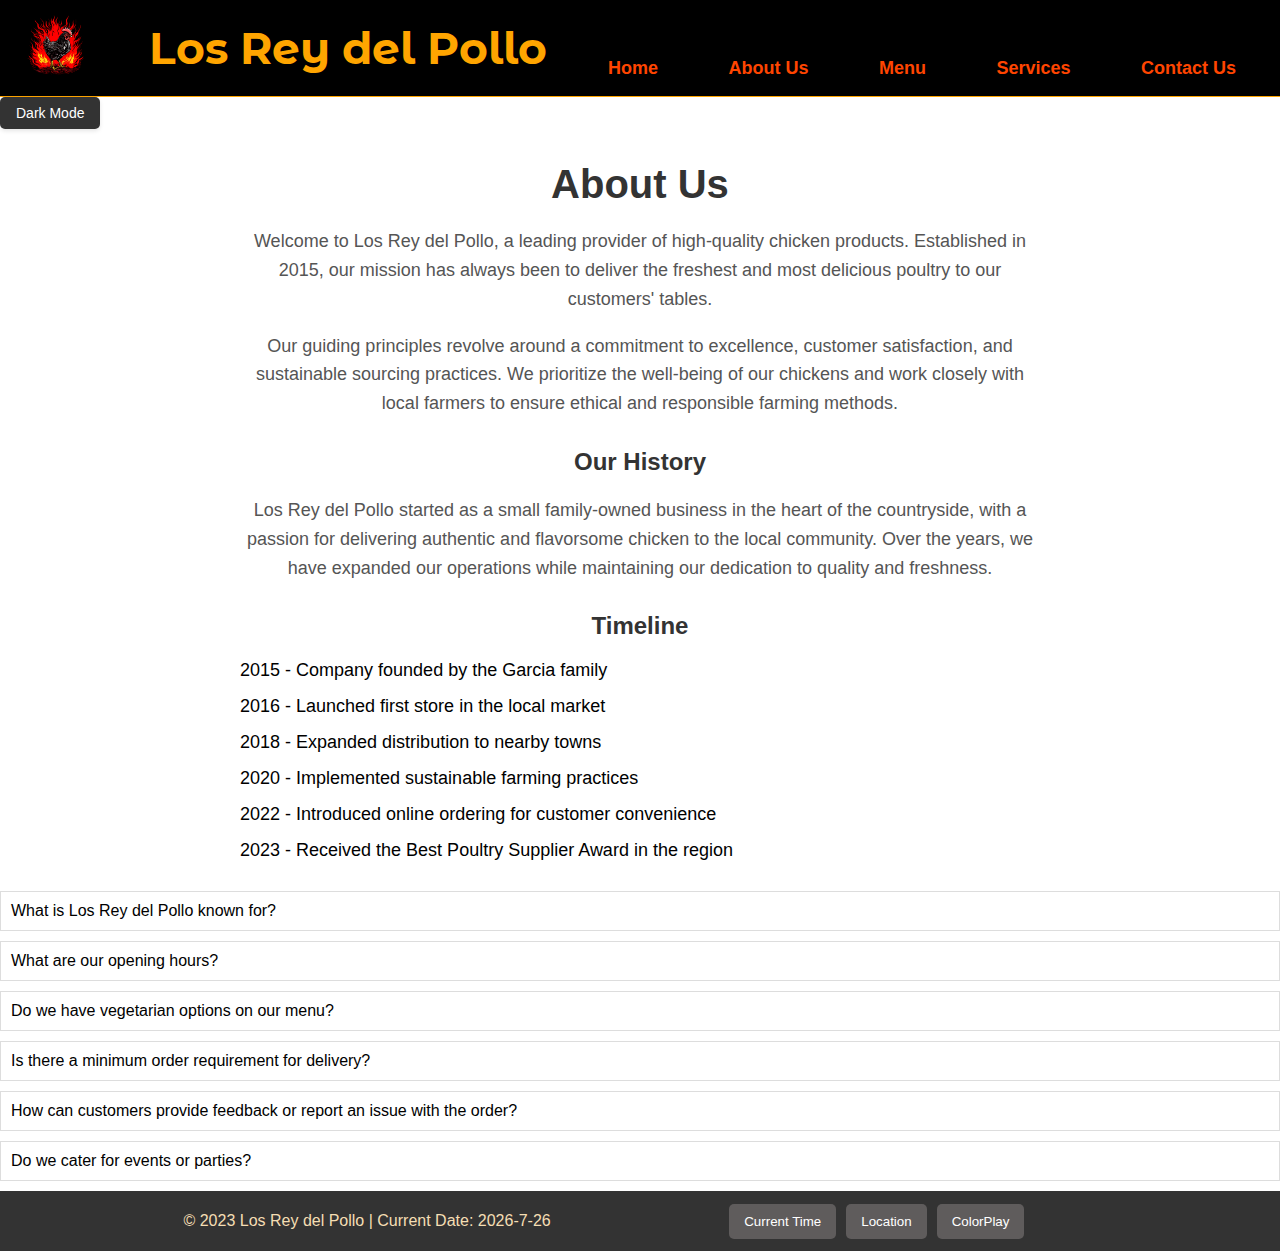
<file: about-us.html>
<!DOCTYPE html>
<html lang="en">
<head>
    <meta charset="UTF-8">
    <meta name="viewport" content="width=device-width, initial-scale=1.0">
    <title>About Us</title>
    <link rel="html" href="menu.html">
    <link rel="icon" type="image/x-icon" href="images/logo.jpg">
    <link rel="stylesheet" href="styles.css">
    <link rel="preconnect" href="https://fonts.googleapis.com">
    <link rel="preconnect" href="https://fonts.gstatic.com" crossorigin>
    <link href="https://fonts.googleapis.com/css2?family=Montserrat+Alternates&display=swap" rel="stylesheet">
    <script src="script.js"></script>
</head>
<body>
    <header>
        <div class="logo">
            <img src="images/logo.jpg" alt="Los Rey del Pollo Logo">
        </div>
        <h1>Los Rey del Pollo</h1>
        <nav>
            <ul>
                <li><a href="index.html" class="linksand">Home</a></li>
                <li><a href="about-us.html" class="linksand">About Us</a></li>
                <li><a href="menu.html" class="linksand">Menu</a></li>
                <li><a href="clients.html" class="linksand">Services</a></li>
                <li><a href="contact.html" class="linksand">Contact Us</a></li>
            </ul>
        </nav>
    </header>
    <div id="darkModeContainer">
        <button id="darkModeButton">Dark Mode</button>
    </div>
    <section id="about-us">
        <div id="abts">
            <h2>About Us</h2>
            <p>Welcome to Los Rey del Pollo, a leading provider of high-quality chicken products. Established in 2015, our mission has always been to deliver the freshest and most delicious poultry to our customers' tables.</p>
            <p>Our guiding principles revolve around a commitment to excellence, customer satisfaction, and sustainable sourcing practices. We prioritize the well-being of our chickens and work closely with local farmers to ensure ethical and responsible farming methods.</p>
            <h3>Our History</h3>
            <p>Los Rey del Pollo started as a small family-owned business in the heart of the countryside, with a passion for delivering authentic and flavorsome chicken to the local community. Over the years, we have expanded our operations while maintaining our dedication to quality and freshness.</p>

            <h3>Timeline</h3>
            <ul>
                <li>2015 - Company founded by the Garcia family</li>
                <li>2016 - Launched first store in the local market</li>
                <li>2018 - Expanded distribution to nearby towns</li>
                <li>2020 - Implemented sustainable farming practices</li>
                <li>2022 - Introduced online ordering for customer convenience</li>
                <li>2023 - Received the Best Poultry Supplier Award in the region</li>
            </ul>
        </div>
        
    </section>
    <section id="faqs">
        <div class="faq-item">
            <div class="question">What is Los Rey del Pollo known for?</div>
            <div class="answer">Los Rey del Pollo is known for delivering high-quality and delicious chicken products to our customers.</div>
        </div>
        <div class="faq-item">
            <div class="question">What are our opening hours?</div>
            <div class="answer">We are open from Monday to Sunday, 11:00 AM to 10:00 PM.</div>
        </div>
        <div class="faq-item">
            <div class="question">Do we have vegetarian options on our menu?</div>
            <div class="answer">While our specialty is chicken, we do offer a selection of vegetarian options. Check our menu for details.</div>
        </div>
        <div class="faq-item">
            <div class="question">Is there a minimum order requirement for delivery?</div>
            <div class="answer">We do not have a minimum order requirement for delivery, but delivery fees may apply based on your location.</div>
        </div>
        <div class="faq-item">
            <div class="question">How can customers provide feedback or report an issue with the order?</div>
            <div class="answer">You can provide feedback through our website or contact our customer support. We appreciate your feedback to enhance our services.</div>
        </div>
        <div class="faq-item">
            <div class="question">Do we cater for events or parties?</div>
            <div class="answer">Yes, we offer catering services for events and parties. Contact us in advance to discuss your specific requirements.</div>
        </div>
        
    </section>
    
    <footer>
        <div class="footer-content">
            <p>&copy; 2023 Los Rey del Pollo | Current Date: <span id="currentDate"></span></p>
        </div>
        <div class="footer-buttons">
            <button onclick="displayCurrentTime()">Current Time</button>
            <button onclick="displayCurrentLocation()">Location</button>
            <button id="colorButton">ColorPlay</button>
        </div>
    
        <script>
            document.getElementById("currentDate").innerText = getCurrentDate();
        </script>
    </footer>
</body>
</html>
</file>
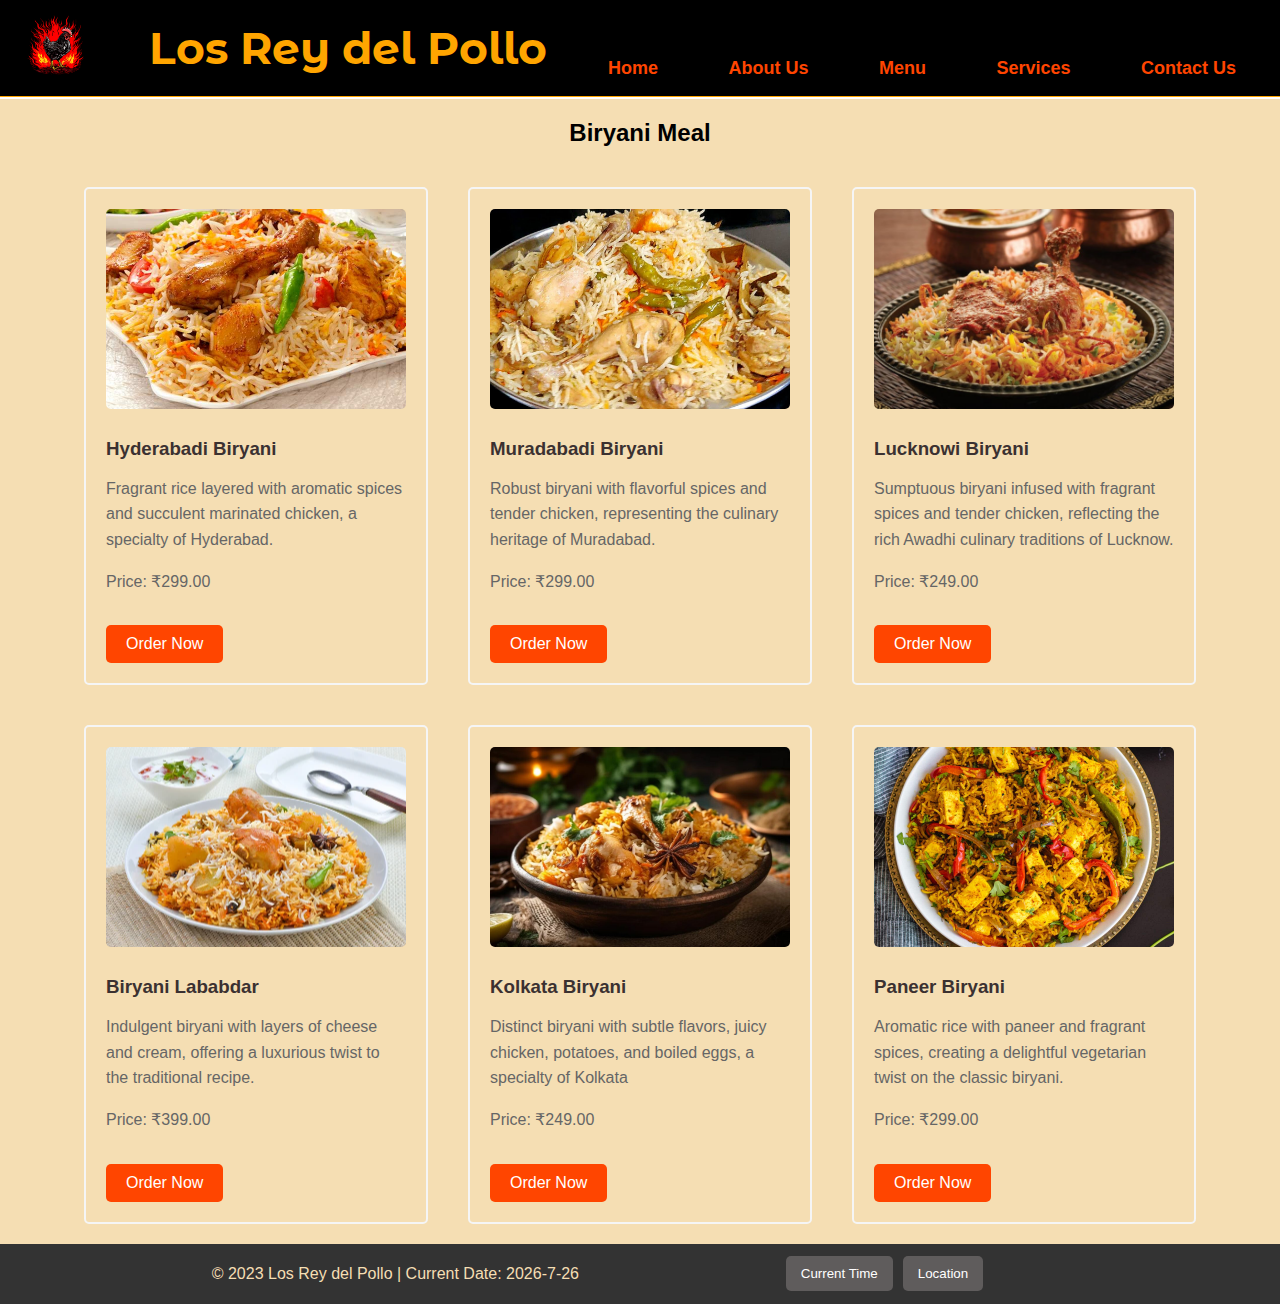
<file: biryani-meal.html>
<!DOCTYPE html>
<html lang="en">
<head>
    <meta charset="UTF-8">
    <meta name="viewport" content="width=device-width, initial-scale=1.0">
    <title>Biryani Meal</title>
    <link rel="html" href="menu.html">
    <link rel="icon" type="image/x-icon" href="images/logo.jpg">
    <link rel="stylesheet" href="styles.css">
    <link rel="preconnect" href="https://fonts.googleapis.com">
    <link rel="preconnect" href="https://fonts.gstatic.com" crossorigin>
    <link href="https://fonts.googleapis.com/css2?family=Montserrat+Alternates&display=swap" rel="stylesheet">
    <script src="script.js"></script>
</head>
<body>
    <header>
        <div class="logo">
            <img src="images/logo.jpg" alt="Los Rey del Pollo Logo">
        </div>
        <h1>Los Rey del Pollo</h1>
        <nav>
            <ul>
                <li><a href="index.html" class="linksand">Home</a></li>
                <li><a href="about-us.html" class="linksand">About Us</a></li>
                <li><a href="menu.html" class="linksand">Menu</a></li>
                <li><a href="clients.html" class="linksand">Services</a></li>
                <li><a href="contact.html" class="linksand">Contact Us</a></li>
            </ul>
        </nav>
    </header>

    <section id="chicken-kabab">
        <div class="top2-options">
        <h2>Biryani Meal</h2>
        </div>

        <div class="middle2-options">
            <div class="food-item2">
                <img src="images/bir1.jpg" alt="Hyderabadi Biryani">
                <h3>Hyderabadi Biryani</h3>
                <p>Fragrant rice layered with aromatic spices and succulent marinated chicken, a specialty of Hyderabad.</p>
                <p>Price: ₹299.00</p>
                <button onclick="window.location.href='order.html'">Order Now</button>
            </div>
    
            <div class="food-item2">
                <img src="images/bir2.jpg" alt="Muradabadi Biryani">
                <h3>Muradabadi Biryani</h3>
                <p>Robust biryani with flavorful spices and tender chicken, representing the culinary heritage of Muradabad.</p>
                <p>Price: ₹299.00</p>
                <button onclick="window.location.href='order.html'">Order Now</button>
            </div>
            <div class="food-item2">
                <img src="images/bir3.jpg" alt="Lucknowi Biryani">
                <h3>Lucknowi Biryani</h3>
                <p>Sumptuous biryani infused with fragrant spices and tender chicken, reflecting the rich Awadhi culinary traditions of Lucknow.</p>
                <p>Price: ₹249.00</p>
                <button onclick="window.location.href='order.html'">Order Now</button>
            </div>
        </div>
        
        <div class="bottom2-options">
            <div class="food-item2">
                <img src="images/bir4.jpg" alt="Biryani Lababdar">
                <h3>Biryani Lababdar</h3>
                <p>Indulgent biryani with layers of cheese and cream, offering a luxurious twist to the traditional recipe.</p>
                <p>Price: ₹399.00</p>
                <button onclick="window.location.href='order.html'">Order Now</button>
            </div>
            <div class="food-item2">
                <img src="images/bir5.jpg" alt="Kolkata Biryani">
                <h3>Kolkata Biryani</h3>
                <p>Distinct biryani with subtle flavors, juicy chicken, potatoes, and boiled eggs, a specialty of Kolkata</p>
                <p>Price: ₹249.00</p>
                <button onclick="window.location.href='order.html'">Order Now</button>
            </div>
            <div class="food-item2">
                <img src="images/bir6.jpg" alt="Paneer Biryani">
                <h3>Paneer Biryani</h3>
                <p>Aromatic rice with paneer and fragrant spices, creating a delightful vegetarian twist on the classic biryani.</p>
                <p>Price: ₹299.00</p>
                <button onclick="window.location.href='order.html'">Order Now</button>
            </div>
        </div>
        


    </section>

    <footer>
        <div class="footer-content">
          <p>&copy; 2023 Los Rey del Pollo | Current Date: <span id="currentDate"></span></p>
        </div>
        <div class="footer-buttons">
          <button onclick="displayCurrentTime()">Current Time</button>
          <button onclick="displayCurrentLocation()">Location</button>
        </div>
      
        <script>
          document.getElementById("currentDate").innerText = getCurrentDate();
        </script>
    </footer>
</body>
</html>
</file>
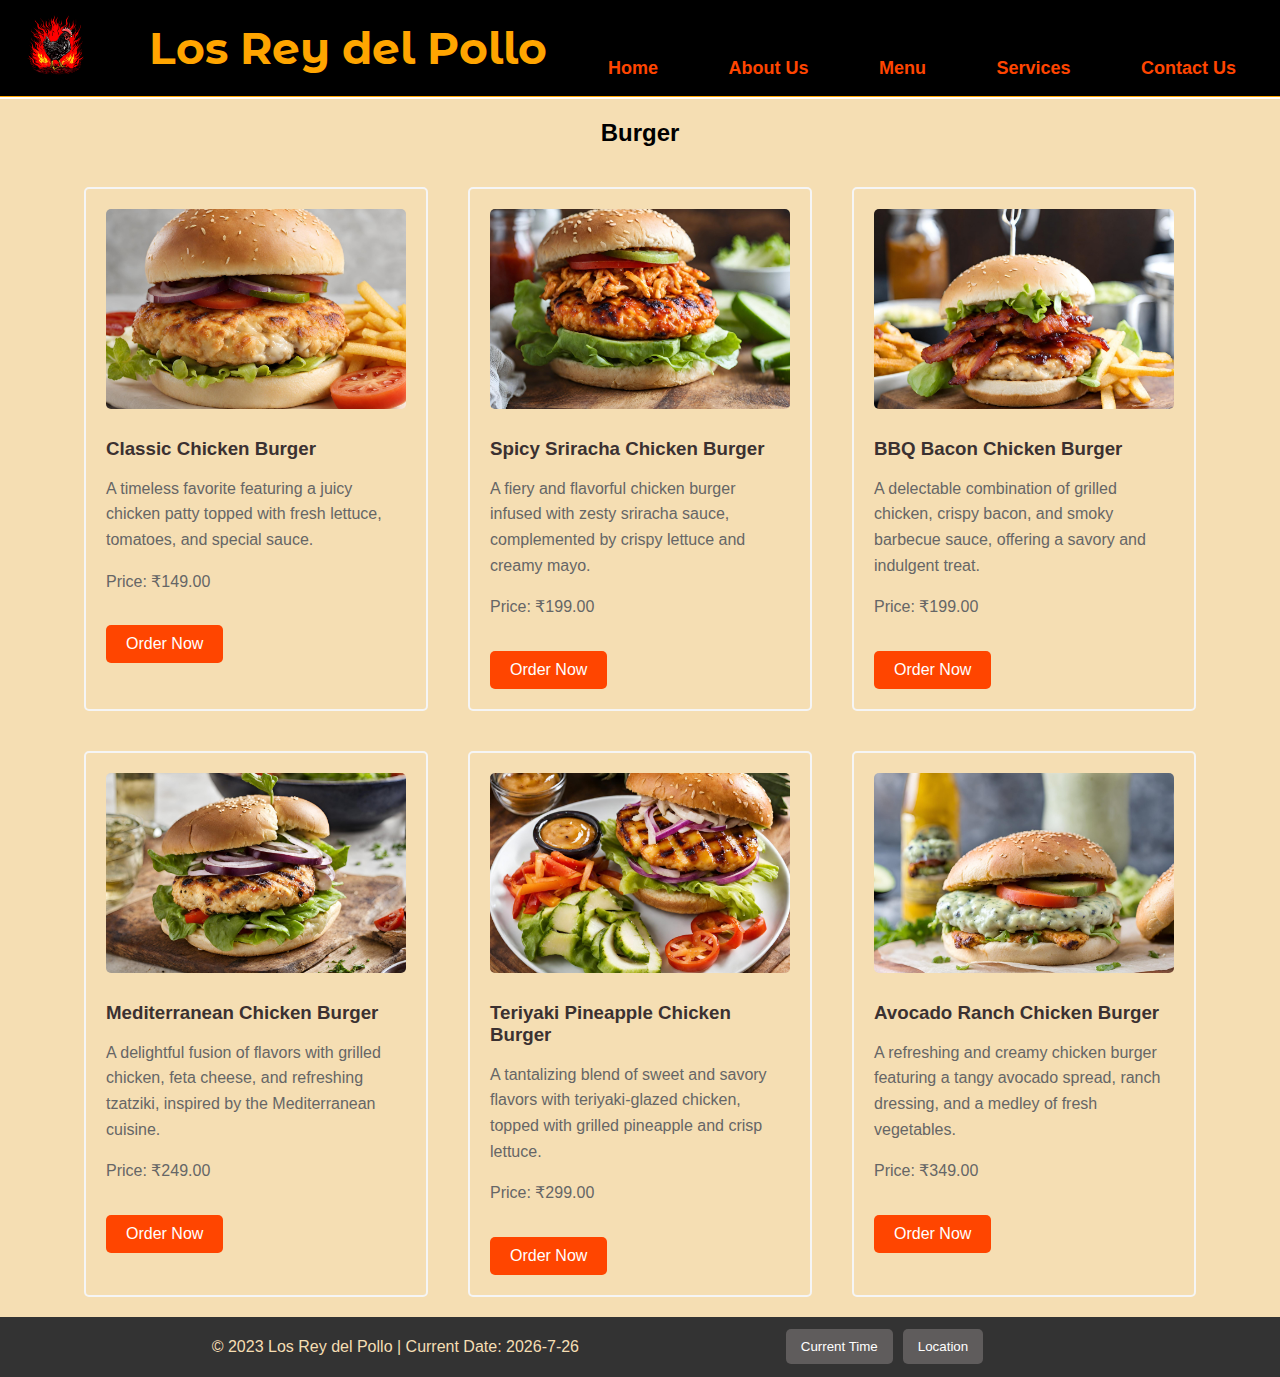
<file: burgers.html>
<!DOCTYPE html>
<html lang="en">
<head>
    <meta charset="UTF-8">
    <meta name="viewport" content="width=device-width, initial-scale=1.0">
    <title>Burgers</title>
    <link rel="html" href="menu.html">
    <link rel="icon" type="image/x-icon" href="images/logo.jpg">
    <link rel="stylesheet" href="styles.css">
    <link rel="preconnect" href="https://fonts.googleapis.com">
    <link rel="preconnect" href="https://fonts.gstatic.com" crossorigin>
    <link href="https://fonts.googleapis.com/css2?family=Montserrat+Alternates&display=swap" rel="stylesheet">
    <script src="script.js"></script>
</head>
<body>
    <header>
        <div class="logo">
            <img src="images/logo.jpg" alt="Los Rey del Pollo Logo">
        </div>
        <h1>Los Rey del Pollo</h1>
        <nav>
            <ul>
                <li><a href="index.html" class="linksand">Home</a></li>
                <li><a href="about-us.html" class="linksand">About Us</a></li>
                <li><a href="menu.html" class="linksand">Menu</a></li>
                <li><a href="clients.html" class="linksand">Services</a></li>
                <li><a href="contact.html" class="linksand">Contact Us</a></li>
            </ul>
        </nav>
    </header>

    <section id="chicken-kabab">
        <div class="top2-options">
        <h2>Burger</h2>
        </div>

        <div class="middle2-options">
            <div class="food-item2">
                <img src="images/ger1.png" alt="Classic Chicken Burger">
                <h3>Classic Chicken Burger</h3>
                <p> A timeless favorite featuring a juicy chicken patty topped with fresh lettuce, tomatoes, and special sauce.</p>
                <p>Price: ₹149.00</p>
                <button onclick="window.location.href='order.html'">Order Now</button>
            </div>
    
            <div class="food-item2">
                <img src="images/ger2.png" alt="Spicy Sriracha Chicken Burger">
                <h3>Spicy Sriracha Chicken Burger</h3>
                <p>A fiery and flavorful chicken burger infused with zesty sriracha sauce, complemented by crispy lettuce and creamy mayo.</p>
                <p>Price: ₹199.00</p>
                <button onclick="window.location.href='order.html'">Order Now</button>
            </div>
            <div class="food-item2">
                <img src="images/ger3.png" alt="BBQ Bacon Chicken Burger">
                <h3>BBQ Bacon Chicken Burger</h3>
                <p>A delectable combination of grilled chicken, crispy bacon, and smoky barbecue sauce, offering a savory and indulgent treat.</p>
                <p>Price: ₹199.00</p>
                <button onclick="window.location.href='order.html'">Order Now</button>
            </div>
        </div>
        
        <div class="bottom2-options">
            <div class="food-item2">
                <img src="images/ger4.png" alt="Mediterranean Chicken Burger">
                <h3>Mediterranean Chicken Burger</h3>
                <p>A delightful fusion of flavors with grilled chicken, feta cheese, and refreshing tzatziki, inspired by the Mediterranean cuisine.</p>
                <p>Price: ₹249.00</p>
                <button onclick="window.location.href='order.html'">Order Now</button>
            </div>
            <div class="food-item2">
                <img src="images/ger5.png" alt="Teriyaki Pineapple Chicken Burger">
                <h3>Teriyaki Pineapple Chicken Burger</h3>
                <p>A tantalizing blend of sweet and savory flavors with teriyaki-glazed chicken, topped with grilled pineapple and crisp lettuce.</p>
                <p>Price: ₹299.00</p>
                <button onclick="window.location.href='order.html'">Order Now</button>
            </div>
            <div class="food-item2">
                <img src="images/ger6.png" alt="Avocado Ranch Chicken Burger">
                <h3>Avocado Ranch Chicken Burger</h3>
                <p>A refreshing and creamy chicken burger featuring a tangy avocado spread, ranch dressing, and a medley of fresh vegetables.</p>
                <p>Price: ₹349.00</p>
                <button onclick="window.location.href='order.html'">Order Now</button>
            </div>
        </div>
        


    </section>

    <footer>
        <div class="footer-content">
          <p>&copy; 2023 Los Rey del Pollo | Current Date: <span id="currentDate"></span></p>
        </div>
        <div class="footer-buttons">
          <button onclick="displayCurrentTime()">Current Time</button>
          <button onclick="displayCurrentLocation()">Location</button>
        </div>
      
        <script>
          document.getElementById("currentDate").innerText = getCurrentDate();
        </script>
    </footer>
</body>
</html>
</file>
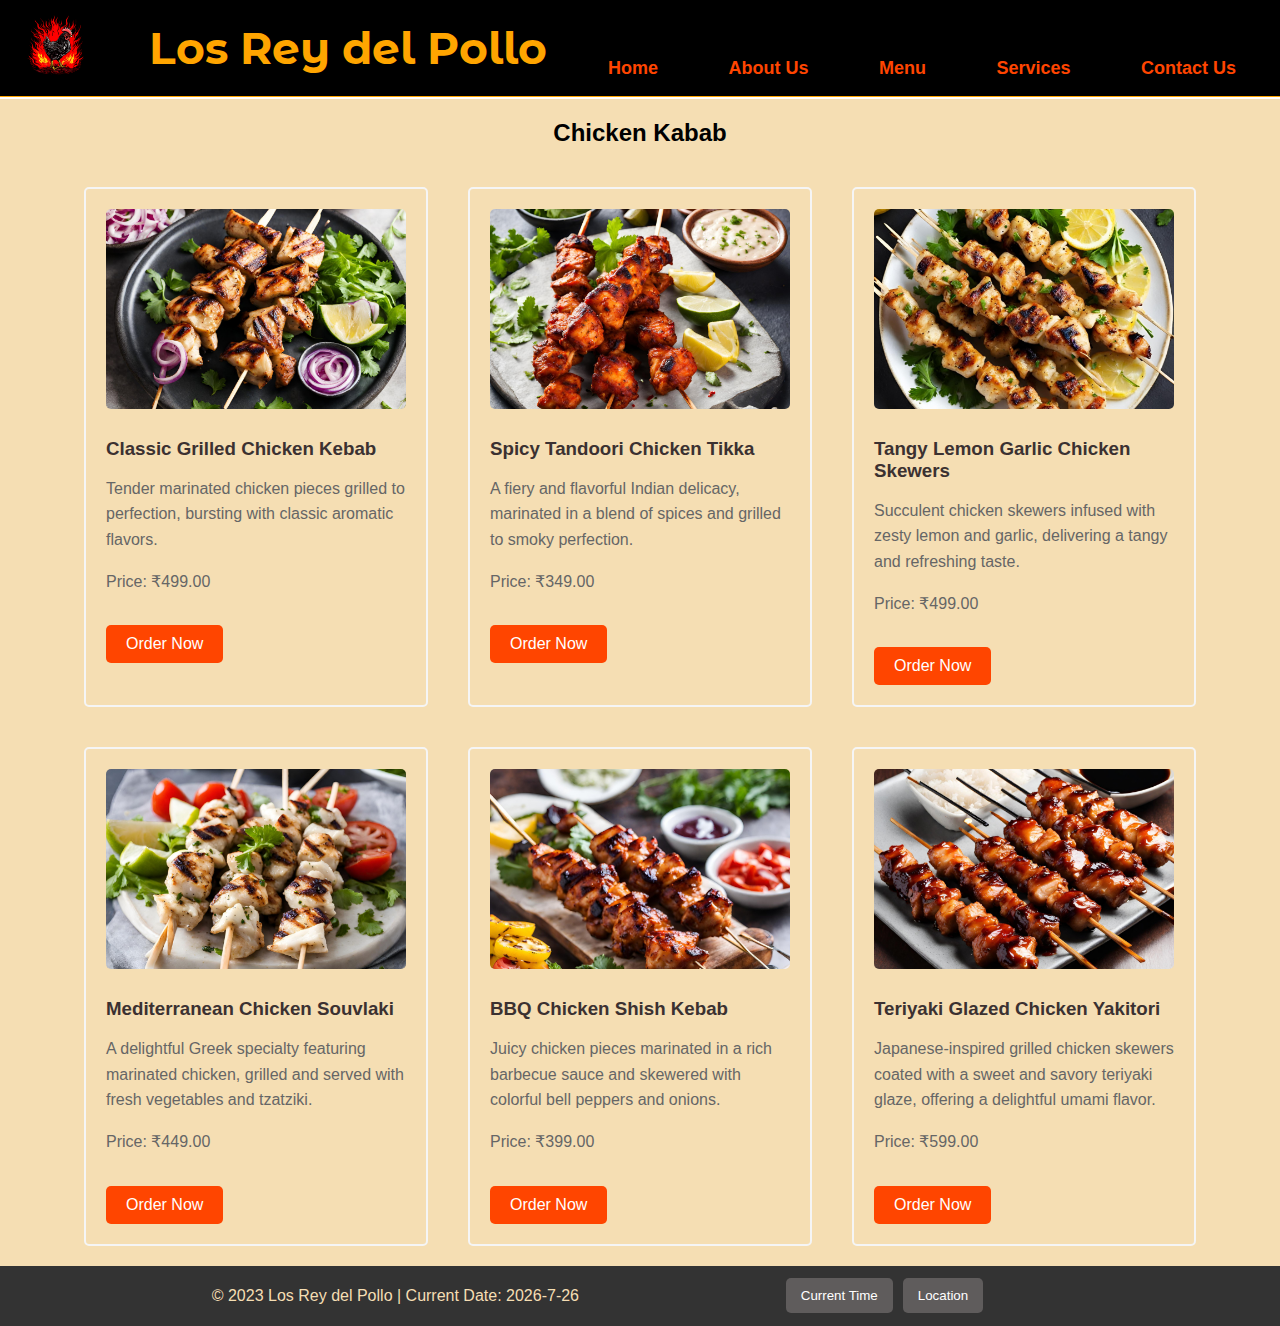
<file: chicken-kabab.html>
<!DOCTYPE html>
<html lang="en">
<head>
    <meta charset="UTF-8">
    <meta name="viewport" content="width=device-width, initial-scale=1.0">
    <title>Chicken Kabab</title>
    <link rel="html" href="menu.html">
    <link rel="icon" type="image/x-icon" href="images/logo.jpg">
    <link rel="stylesheet" href="styles.css">
    <link rel="preconnect" href="https://fonts.googleapis.com">
    <link rel="preconnect" href="https://fonts.gstatic.com" crossorigin>
    <link href="https://fonts.googleapis.com/css2?family=Montserrat+Alternates&display=swap" rel="stylesheet">
    <script src="script.js"></script>
</head>
<body>
    <header>
        <div class="logo">
            <img src="images/logo.jpg" alt="Los Rey del Pollo Logo">
        </div>
        <h1>Los Rey del Pollo</h1>
        <nav>
            <ul>
                <li><a href="index.html" class="linksand">Home</a></li>
                <li><a href="about-us.html" class="linksand">About Us</a></li>
                <li><a href="menu.html" class="linksand">Menu</a></li>
                <li><a href="clients.html" class="linksand">Services</a></li>
                <li><a href="contact.html" class="linksand">Contact Us</a></li>
            </ul>
        </nav>
    </header>

    <section id="chicken-kabab">
        <div class="top2-options">
        <h2>Chicken Kabab</h2>
        </div>

        <div class="middle2-options">
            <div class="food-item2">
                <img src="images/kab1.png" alt="Classic Grilled Chicken Kebab">
                <h3>Classic Grilled Chicken Kebab</h3>
                <p>Tender marinated chicken pieces grilled to perfection, bursting with classic aromatic flavors.</p>
                <p>Price: ₹499.00</p>
                <button onclick="window.location.href='order.html'">Order Now</button>
            </div>
    
            <div class="food-item2">
                <img src="images/kab2.png" alt="Spicy Tandoori Chicken Tikka">
                <h3>Spicy Tandoori Chicken Tikka</h3>
                <p>A fiery and flavorful Indian delicacy, marinated in a blend of spices and grilled to smoky perfection.</p>
                <p>Price: ₹349.00</p>
                <button onclick="window.location.href='order.html'">Order Now</button>
            </div>
            <div class="food-item2">
                <img src="images/kab3.png" alt="Tangy Lemon Garlic Chicken Skewers">
                <h3>Tangy Lemon Garlic Chicken Skewers</h3>
                <p>Succulent chicken skewers infused with zesty lemon and garlic, delivering a tangy and refreshing taste.</p>
                <p>Price: ₹499.00</p>
                <button onclick="window.location.href='order.html'">Order Now</button>
            </div>
        </div>
        
        <div class="bottom2-options">
            <div class="food-item2">
                <img src="images/kab4.png" alt="Mediterranean Chicken Souvlaki">
                <h3>Mediterranean Chicken Souvlaki</h3>
                <p>A delightful Greek specialty featuring marinated chicken, grilled and served with fresh vegetables and tzatziki.</p>
                <p>Price: ₹449.00</p>
                <button onclick="window.location.href='order.html'">Order Now</button>
            </div>
            <div class="food-item2">
                <img src="images/kab5.png" alt="BBQ Chicken Shish Kebab">
                <h3>BBQ Chicken Shish Kebab</h3>
                <p>Juicy chicken pieces marinated in a rich barbecue sauce and skewered with colorful bell peppers and onions.</p>
                <p>Price: ₹399.00</p>
                <button onclick="window.location.href='order.html'">Order Now</button>
            </div>
            <div class="food-item2">
                <img src="images/kab6.png" alt="Teriyaki Glazed Chicken Yakitori">
                <h3>Teriyaki Glazed Chicken Yakitori</h3>
                <p>Japanese-inspired grilled chicken skewers coated with a sweet and savory teriyaki glaze, offering a delightful umami flavor.</p>
                <p>Price: ₹599.00</p>
                <button onclick="window.location.href='order.html'">Order Now</button>
            </div>
        </div>
        


    </section>

    <footer>
        <div class="footer-content">
          <p>&copy; 2023 Los Rey del Pollo | Current Date: <span id="currentDate"></span></p>
        </div>
        <div class="footer-buttons">
          <button onclick="displayCurrentTime()">Current Time</button>
          <button onclick="displayCurrentLocation()">Location</button>
        </div>
      
        <script>
          document.getElementById("currentDate").innerText = getCurrentDate();
        </script>
    </footer>
</body>
</html>
</file>
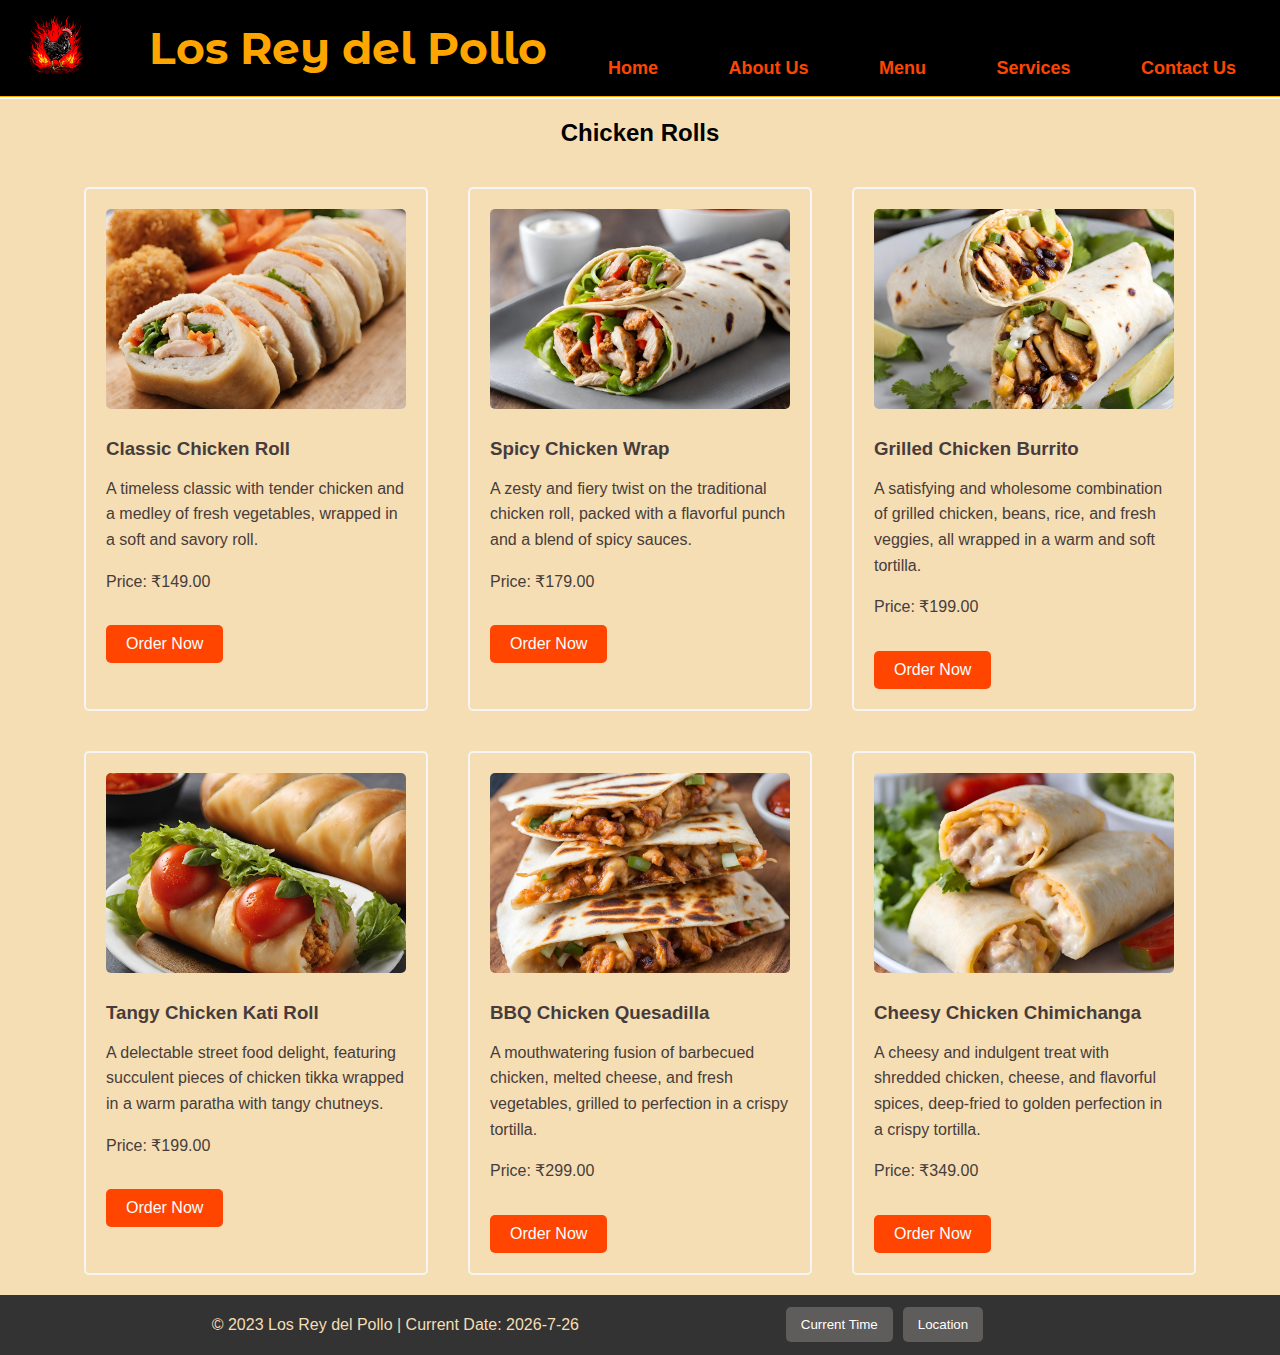
<file: chicken-rolls.html>
<!DOCTYPE html>
<html lang="en">
<head>
    <meta charset="UTF-8">
    <meta name="viewport" content="width=device-width, initial-scale=1.0">
    <title>Chicken Rolls</title>
    <link rel="html" href="menu.html">
    <link rel="icon" type="image/x-icon" href="images/logo.jpg">
    <link rel="stylesheet" href="styles.css">
    <link rel="preconnect" href="https://fonts.googleapis.com">
    <link rel="preconnect" href="https://fonts.gstatic.com" crossorigin>
    <link href="https://fonts.googleapis.com/css2?family=Montserrat+Alternates&display=swap" rel="stylesheet">
    <script src="script.js"></script>
</head>
<body>
    <header>
        <div class="logo">
            <img src="images/logo.jpg" alt="Los Rey del Pollo Logo">
        </div>
        <h1>Los Rey del Pollo</h1>
        <nav>
            <ul>
                <li><a href="index.html" class="linksand">Home</a></li>
                <li><a href="about-us.html" class="linksand">About Us</a></li>
                <li><a href="menu.html" class="linksand">Menu</a></li>
                <li><a href="clients.html" class="linksand">Services</a></li>
                <li><a href="contact.html" class="linksand">Contact Us</a></li>
            </ul>
        </nav>
    </header>

    <section id="chicken-rolls">
        <div class="top1-options">
        <h2>Chicken Rolls</h2>
        </div>

        <div class="middle1-options">
            <div class="food-item1">
                <img src="images/rolls1.png" alt="Classic Chicken Roll">
                <h3>Classic Chicken Roll</h3>
                <p>A timeless classic with tender chicken and a medley of fresh vegetables, wrapped in a soft and savory roll.</p>
                <p>Price: ₹149.00</p>
                <button onclick="window.location.href='order.html'">Order Now</button>
            </div>
    
            <div class="food-item1">
                <img src="images/rolls2.png" alt="Spicy Chicken Wrap">
                <h3>Spicy Chicken Wrap</h3>
                <p>A zesty and fiery twist on the traditional chicken roll, packed with a flavorful punch and a blend of spicy sauces.</p>
                <p>Price: ₹179.00</p>
                <button onclick="window.location.href='order.html'">Order Now</button>
            </div>
            <div class="food-item1">
                <img src="images/rolls3.png" alt="Grilled Chicken Burrito">
                <h3>Grilled Chicken Burrito</h3>
                <p>A satisfying and wholesome combination of grilled chicken, beans, rice, and fresh veggies, all wrapped in a warm and soft tortilla.</p>
                <p>Price: ₹199.00</p>
                <button onclick="window.location.href='order.html'">Order Now</button>
            </div>
        </div>
        
        <div class="bottom1-options">
            <div class="food-item1">
                <img src="images/rolls4.png" alt="Tangy Chicken Kati Roll">
                <h3>Tangy Chicken Kati Roll</h3>
                <p>A delectable street food delight, featuring succulent pieces of chicken tikka wrapped in a warm paratha with tangy chutneys.</p>
                <p>Price: ₹199.00</p>
                <button onclick="window.location.href='order.html'">Order Now</button>
            </div>
            <div class="food-item1">
                <img src="images/rolls5.png" alt="BBQ Chicken Quesadilla">
                <h3>BBQ Chicken Quesadilla</h3>
                <p>A mouthwatering fusion of barbecued chicken, melted cheese, and fresh vegetables, grilled to perfection in a crispy tortilla.</p>
                <p>Price: ₹299.00</p>
                <button onclick="window.location.href='order.html'">Order Now</button>
            </div>
            <div class="food-item1">
                <img src="images/rolls6.png" alt="Cheesy Chicken Chimichanga">
                <h3>Cheesy Chicken Chimichanga</h3>
                <p>A cheesy and indulgent treat with shredded chicken, cheese, and flavorful spices, deep-fried to golden perfection in a crispy tortilla.</p>
                <p>Price: ₹349.00</p>
                <button onclick="window.location.href='order.html'">Order Now</button>
            </div>
        </div>
        


    </section>

    <footer>
        <div class="footer-content">
            <p>&copy; 2023 Los Rey del Pollo | Current Date: <span id="currentDate"></span></p>
        </div>
        <div class="footer-buttons">
            <button onclick="displayCurrentTime()">Current Time</button>
            <button onclick="displayCurrentLocation()">Location</button>
        
        </div>
    
        <script>
            document.getElementById("currentDate").innerText = getCurrentDate();
        </script>
    </footer>
</body>
</html>
</file>
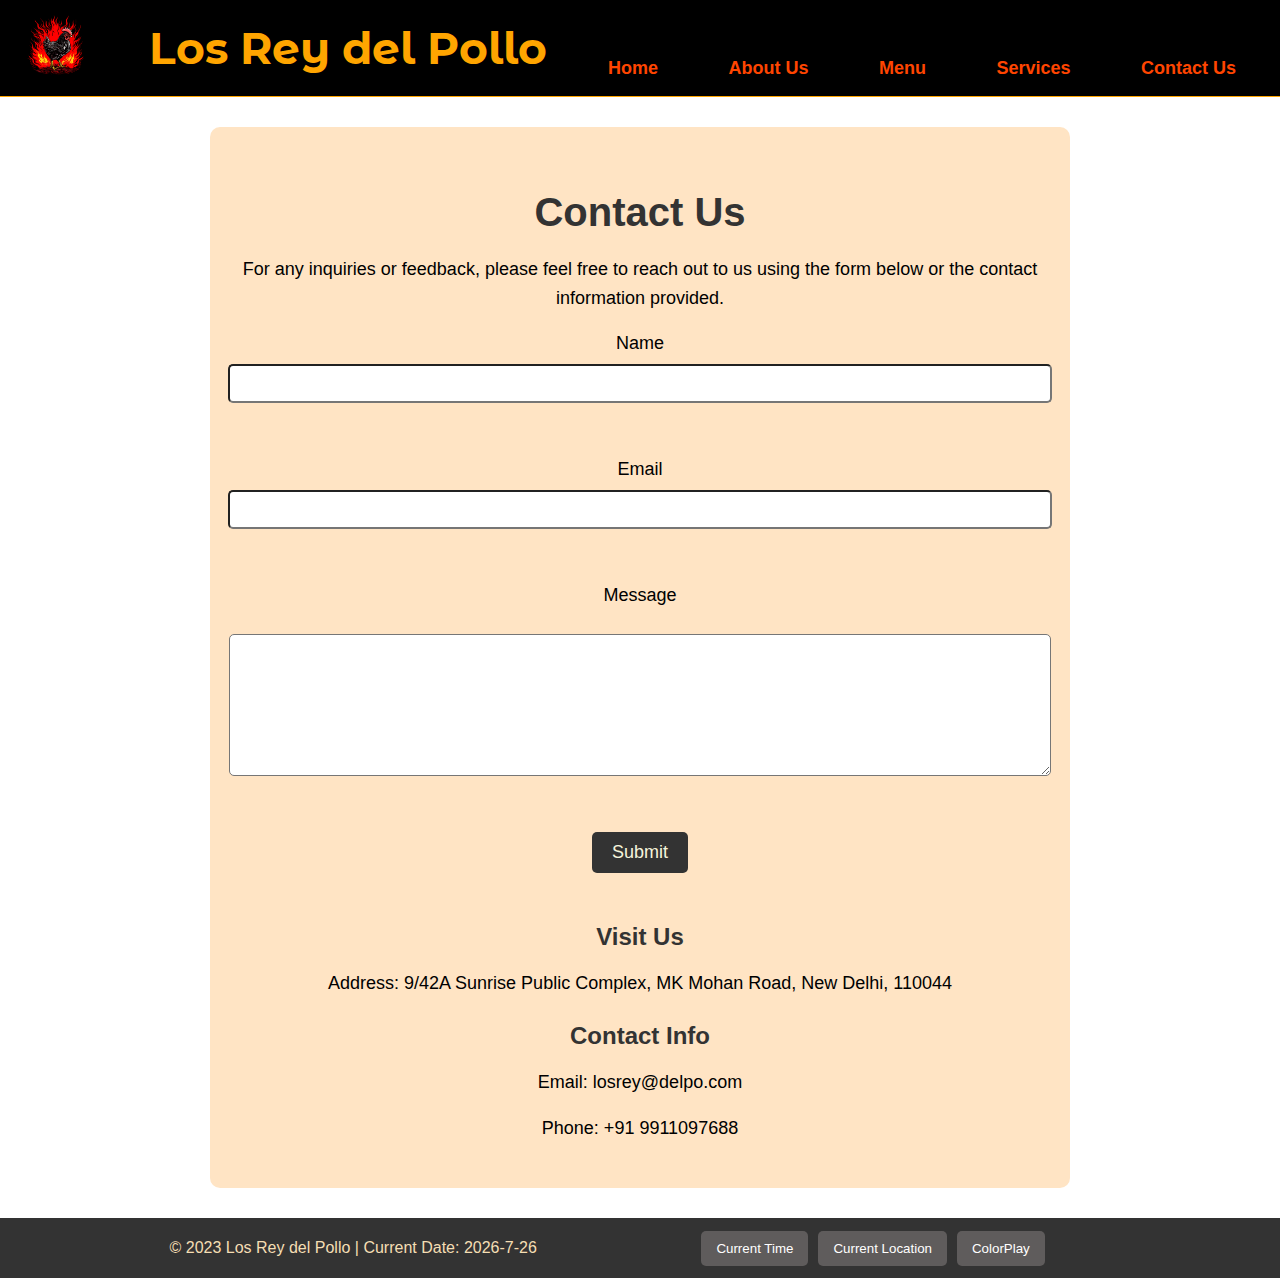
<file: contact.html>
<!DOCTYPE html>
<html lang="en">
<head>
    <meta charset="UTF-8">
    <meta name="viewport" content="width=device-width, initial-scale=1.0">
    <title>Contact Us</title>
    <link rel="icon" type="image/x-icon" href="images/logo.jpg">
    <link rel="stylesheet" href="styles.css">
    <link rel="preconnect" href="https://fonts.googleapis.com">
    <link rel="preconnect" href="https://fonts.gstatic.com" crossorigin>
    <link href="https://fonts.googleapis.com/css2?family=Montserrat+Alternates&display=swap" rel="stylesheet">
    <script src="script.js"></script>
</head>
<body>
    <header>
        <div class="logo">
            <img src="images/logo.jpg" alt="Los Rey del Pollo Logo">
        </div>
        <h1>Los Rey del Pollo</h1>
        <nav>
            <ul>
                <li><a href="index.html" class="linksand">Home</a></li>
                <li><a href="about-us.html" class="linksand">About Us</a></li>
                <li><a href="menu.html" class="linksand">Menu</a></li>
                <li><a href="clients.html" class="linksand">Services</a></li>
                <li><a href="contact.html" class="linksand">Contact Us</a></li>
            </ul>
        </nav>
    </header>
    <section id="contact-us">
        <h2>Contact Us</h2>
        <p>For any inquiries or feedback, please feel free to reach out to us using the form below or the contact information provided.</p>
        
        <form>
            <label for="name">Name</label>
            <input type="text" id="name" name="name" required><br><br>
            
            <label for="email">Email</label>
            <input type="email" id="email" name="email" required><br><br>
            
            <label for="message">Message</label><br>
            <textarea id="message" name="message" rows="4" cols="50" required></textarea><br><br>
            
            <input type="submit" value="Submit">
        </form>

        <div class="contact-info">
            <h3>Visit Us</h3>
            <p>Address: 9/42A Sunrise Public Complex, MK Mohan Road, New Delhi, 110044</p>
            <h3>Contact Info</h3>
            <p>Email: losrey@delpo.com</p>
            <p>Phone: +91 9911097688</p>
        </div>
    </section>

    <footer>
        <div class="footer-content">
          <p>&copy; 2023 Los Rey del Pollo | Current Date: <span id="currentDate"></span></p>
        </div>
        <div class="footer-buttons">
          <button onclick="displayCurrentTime()">Current Time</button>
          <button onclick="displayCurrentLocation()">Current Location</button>
          <button id="colorButton">ColorPlay</button>
        </div>
      
        <script>
          document.getElementById("currentDate").innerText = getCurrentDate();
        </script>
    </footer>
</body>
</html>
</file>
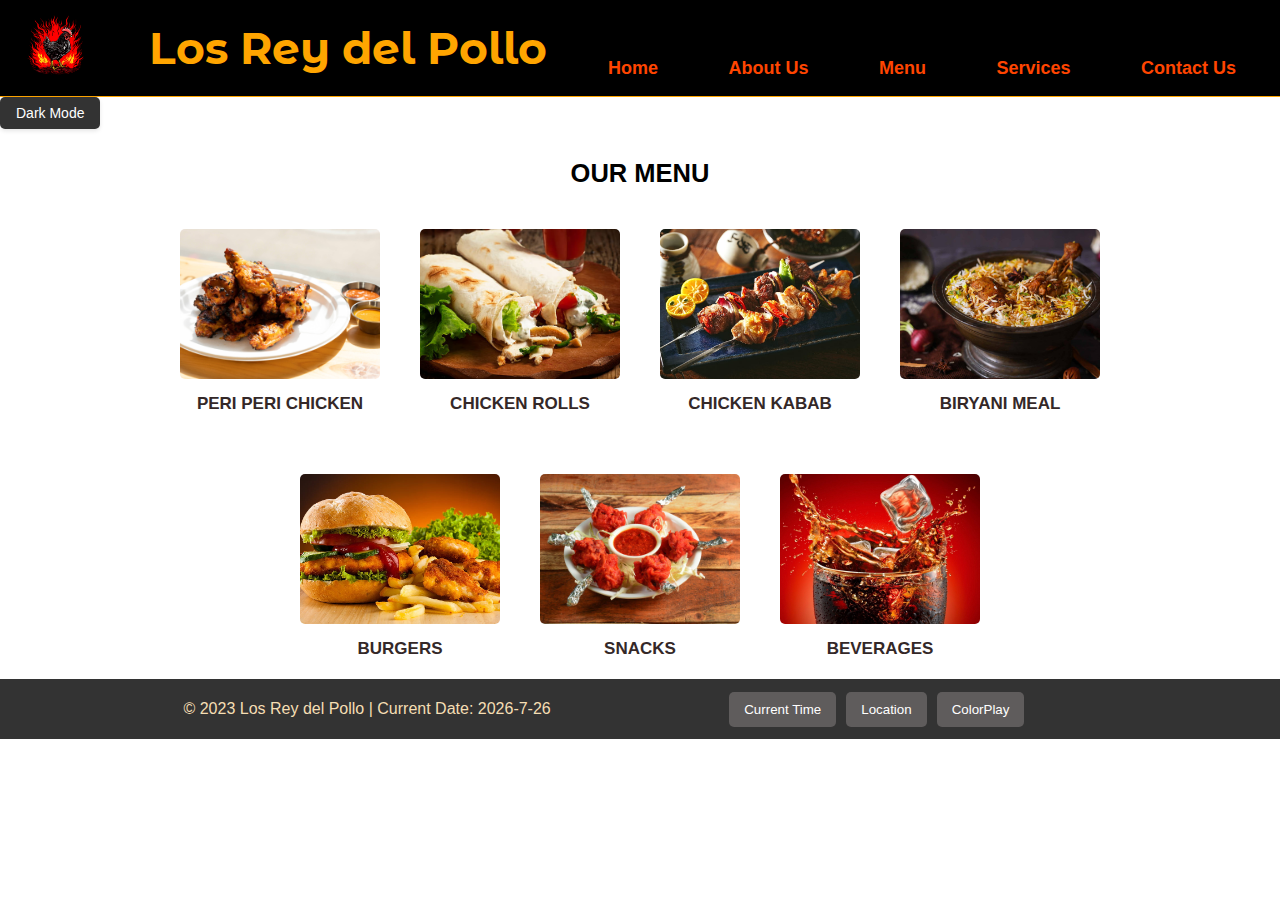
<file: menu.html>
<!DOCTYPE html>
<html lang="en">
<head>
    <meta charset="UTF-8">
    <meta name="viewport" content="width=device-width, initial-scale=1.0">
    <title>Menu</title>
    <link rel="html" href="menu.html">
    <link rel="icon" type="image/x-icon" href="images/logo.jpg">
    <link rel="stylesheet" href="styles.css">
    <link rel="preconnect" href="https://fonts.googleapis.com">
    <link rel="preconnect" href="https://fonts.gstatic.com" crossorigin>
    <link href="https://fonts.googleapis.com/css2?family=Montserrat+Alternates&display=swap" rel="stylesheet">
    <script src="script.js"></script>
</head>
<body>
    <header>
        <div class="logo">
            <img src="images/logo.jpg" alt="Los Rey del Pollo Logo">
        </div>
        <h1>Los Rey del Pollo</h1>
        <nav>
            <ul>
                <li><a href="index.html" class="linksand">Home</a></li>
                <li><a href="about-us.html" class="linksand">About Us</a></li>
                <li><a href="menu.html" class="linksand">Menu</a></li>
                <li><a href="clients.html" class="linksand">Services</a></li>
                <li><a href="contact.html" class="linksand">Contact Us</a></li>
            </ul>
        </nav>
    </header>
    <div id="darkModeContainer">
        <button id="darkModeButton">Dark Mode</button>
    </div>
    <section id="menu">
        <h2>OUR MENU</h2>
        <div class="menu-options">
            <div class="top-menu-options">
                <div class="menu-option">
                    <a href="peri-peri-chicken.html">
                        <img src="images/menu1.jpg" alt="Peri Peri Chicken">
                        <span>PERI PERI CHICKEN</span>
                    </a>
                </div>
                <div class="menu-option">
                    <a href="chicken-rolls.html">
                        <img src="images/menu2.jpg" alt="Chicken Rolls">
                        <span>CHICKEN ROLLS</span>
                    </a>
                </div>
                <div class="menu-option">
                    <a href="chicken-kabab.html">
                        <img src="images/menu3.jpg" alt="Chicken Kabab">
                        <span>CHICKEN KABAB</span>
                    </a>
                </div>
                <div class="menu-option">
                    <a href="biryani-meal.html">
                        <img src="images/menu4.jpg" alt="Biryani Meal">
                        <span>BIRYANI MEAL</span>
                    </a>
                </div>
            </div>
            <div class="bottom-menu-options">
                <div class="menu-option">
                    <a href="burgers.html">
                        <img src="images/menu5.jpg" alt="Burgers">
                        <span>BURGERS</span>
                    </a>
                </div>
                <div class="menu-option">
                    <a href="snacks.html">
                        <img src="images/menu6.jpg" alt="Snacks">
                        <span>SNACKS</span>
                    </a>
                </div>
                <div class="menu-option">
                    <a href="beverages.html">
                        <img src="images/menu7.jpg" alt="Beverages">
                        <span>BEVERAGES</span>
                    </a>
                </div>
            </div>
        </div>
    </section>

    <footer>
        <div class="footer-content">
          <p>&copy; 2023 Los Rey del Pollo | Current Date: <span id="currentDate"></span></p>
        </div>
        <div class="footer-buttons">
          <button onclick="displayCurrentTime()">Current Time</button>
          <button onclick="displayCurrentLocation()">Location</button>
          <button id="colorButton">ColorPlay</button>
        </div>
      
        <script>
          document.getElementById("currentDate").innerText = getCurrentDate();
        </script>
    </footer>
</body>
</html>
</file>
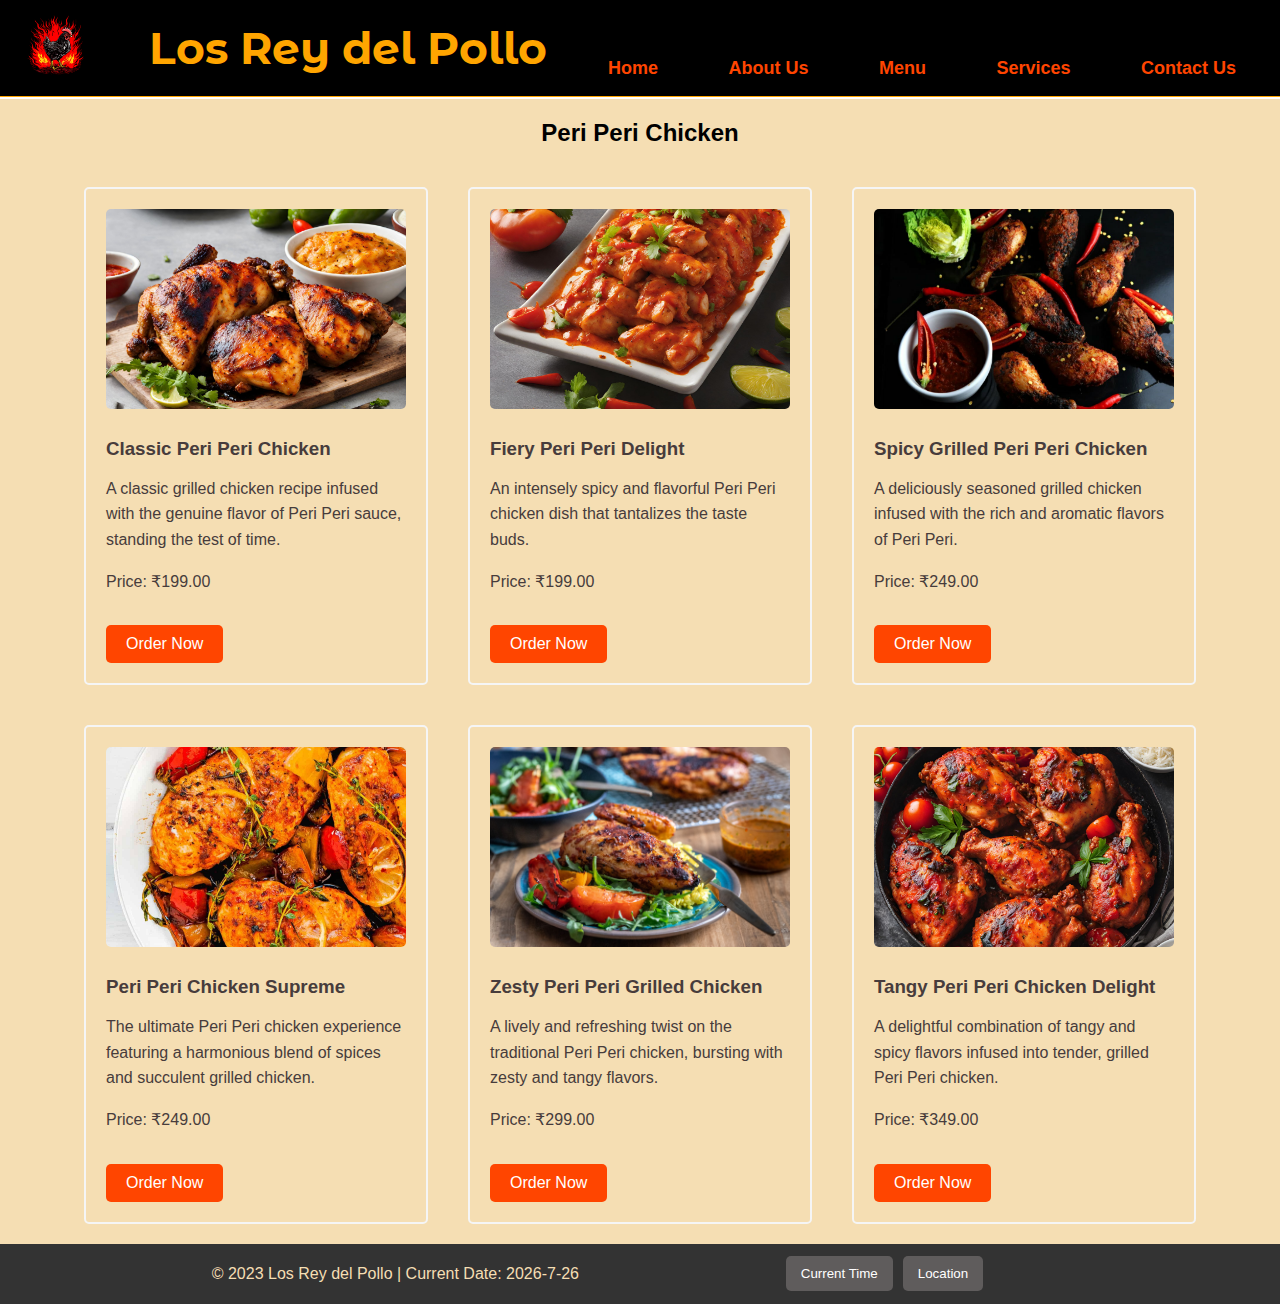
<file: peri-peri-chicken.html>
<!DOCTYPE html>
<html lang="en">
<head>
    <meta charset="UTF-8">
    <meta name="viewport" content="width=device-width, initial-scale=1.0">
    <title>Peri Peri Chicken</title>
    <link rel="html" href="menu.html">
    <link rel="icon" type="image/x-icon" href="images/logo.jpg">
    <link rel="stylesheet" href="styles.css">
    <link rel="preconnect" href="https://fonts.googleapis.com">
    <link rel="preconnect" href="https://fonts.gstatic.com" crossorigin>
    <link href="https://fonts.googleapis.com/css2?family=Montserrat+Alternates&display=swap" rel="stylesheet">
    <script src="script.js"></script>
</head>
<body>
    <header>
        <div class="logo">
            <img src="images/logo.jpg" alt="Los Rey del Pollo Logo">
        </div>
        <h1>Los Rey del Pollo</h1>
        <nav>
            <ul>
                <li><a href="index.html" class="linksand">Home</a></li>
                <li><a href="about-us.html" class="linksand">About Us</a></li>
                <li><a href="menu.html" class="linksand">Menu</a></li>
                <li><a href="clients.html" class="linksand">Services</a></li>
                <li><a href="contact.html" class="linksand">Contact Us</a></li>
            </ul>
        </nav>
    </header>

    <section id="peri-peri-chicken">
        <div class="top-options">
        <h2>Peri Peri Chicken</h2>
        </div>

        <div class="middle-options">
            <div class="food-item">
                <img src="images/peri1.png" alt="Classic Peri Peri Chicken">
                <h3>Classic Peri Peri Chicken</h3>
                <p>A classic grilled chicken recipe infused with the genuine flavor of Peri Peri sauce, standing the test of time.</p>
                <p>Price: ₹199.00</p>
                <button onclick="window.location.href='order.html'">Order Now</button>
            </div>
    
            <div class="food-item">
                <img src="images/peri2.png" alt="Fiery Peri Peri Delight">
                <h3>Fiery Peri Peri Delight</h3>
                <p>An intensely spicy and flavorful Peri Peri chicken dish that tantalizes the taste buds.</p>
                <p>Price: ₹199.00</p>
                <button onclick="window.location.href='order.html'">Order Now</button>
            </div>
            <div class="food-item">
                <img src="images/peri3.jpg" alt="Spicy Grilled Peri Peri Chicken">
                <h3>Spicy Grilled Peri Peri Chicken</h3>
                <p>A deliciously seasoned grilled chicken infused with the rich and aromatic flavors of Peri Peri.</p>
                <p>Price: ₹249.00</p>
                <button onclick="window.location.href='order.html'">Order Now</button>
            </div>
        </div>
        
        <div class="bottom-options">
            <div class="food-item">
                <img src="images/peri4.jpg" alt="Peri Peri Chicken Supreme">
                <h3>Peri Peri Chicken Supreme</h3>
                <p>The ultimate Peri Peri chicken experience featuring a harmonious blend of spices and succulent grilled chicken.</p>
                <p>Price: ₹249.00</p>
                <button onclick="window.location.href='order.html'">Order Now</button>
            </div>
            <div class="food-item">
                <img src="images/peri5.jpg" alt="Zesty Peri Peri Grilled Chicken">
                <h3>Zesty Peri Peri Grilled Chicken</h3>
                <p>A lively and refreshing twist on the traditional Peri Peri chicken, bursting with zesty and tangy flavors.</p>
                <p>Price: ₹299.00</p>
                <button onclick="window.location.href='order.html'">Order Now</button>
            </div>
            <div class="food-item">
                <img src="images/peri6.png" alt="Tangy Peri Peri Chicken Delight">
                <h3>Tangy Peri Peri Chicken Delight</h3>
                <p>A delightful combination of tangy and spicy flavors infused into tender, grilled Peri Peri chicken.</p>
                <p>Price: ₹349.00</p>
                <button onclick="window.location.href='order.html'">Order Now</button>
            </div>
        </div>
        


    </section>

    <footer>
        <div class="footer-content">
          <p>&copy; 2023 Los Rey del Pollo | Current Date: <span id="currentDate"></span></p>
        </div>
        <div class="footer-buttons">
          <button onclick="displayCurrentTime()">Current Time</button>
          <button onclick="displayCurrentLocation()">Location</button>
        </div>
      
        <script>
          document.getElementById("currentDate").innerText = getCurrentDate();
        </script>
    </footer>
</body>
</html>
</file>
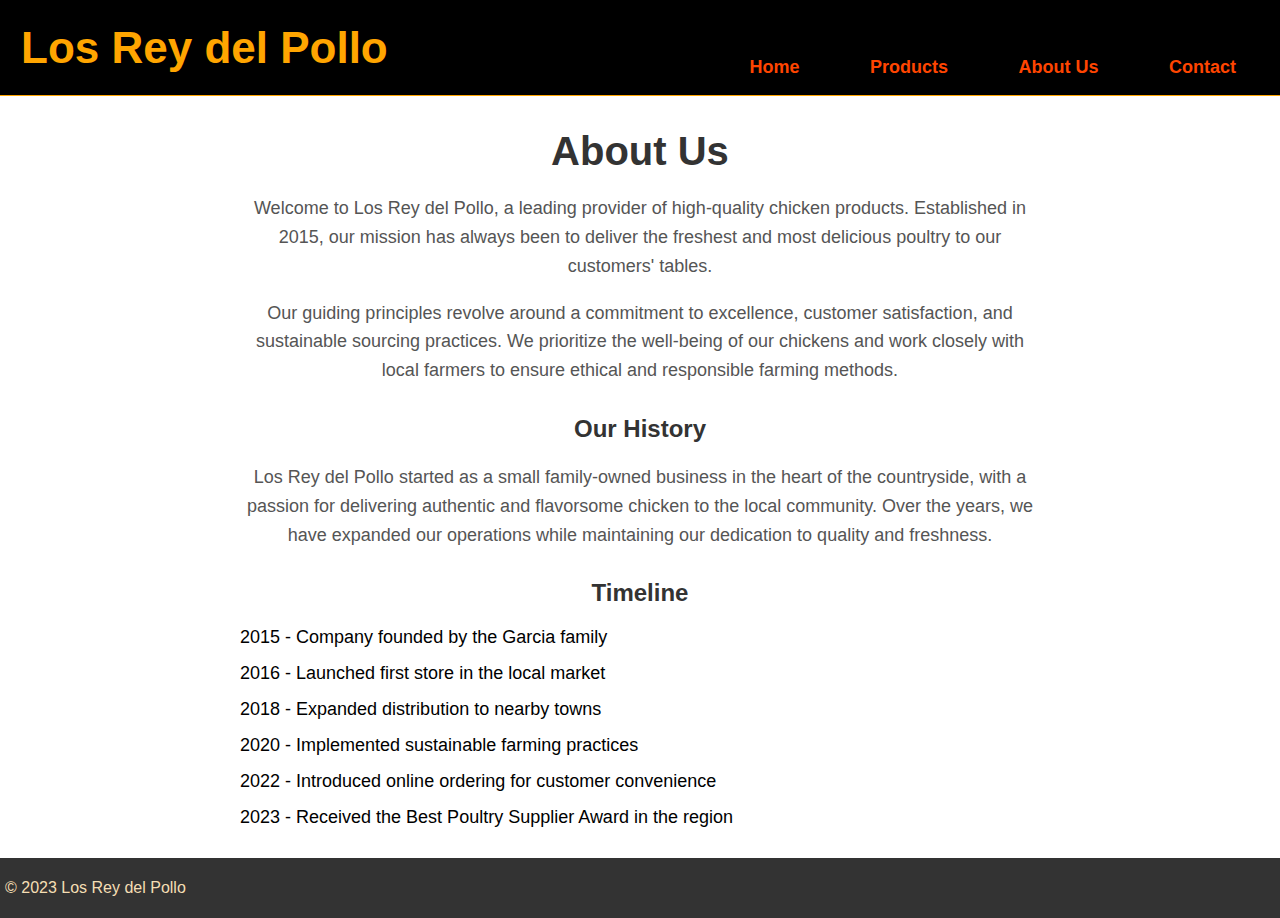
<file: roughwork.html>
<!DOCTYPE html>
<html lang="en">
<head>
    <meta charset="UTF-8">
    <meta name="viewport" content="width=device-width, initial-scale=1.0">
    <title>About Us - Los Rey del Pollo</title>
    <link rel="stylesheet" href="styles.css">
    <!-- Include any additional stylesheets or fonts here -->
</head>
<body>
    <header>
        <h1>Los Rey del Pollo</h1>
        <nav>
            <ul>
                <li><a href="index.html" class="linksand">Home</a></li>
                <li><a href="products.html" class="linksand">Products</a></li>
                <li><a href="about.html" class="linksand">About Us</a></li>
                <li><a href="contact.html" class="linksand">Contact</a></li>
            </ul>
        </nav>
    </header>

    <section id="about-us">
        <h2>About Us</h2>
        <p>Welcome to Los Rey del Pollo, a leading provider of high-quality chicken products. Established in 2015, our mission has always been to deliver the freshest and most delicious poultry to our customers' tables.</p>
        <p>Our guiding principles revolve around a commitment to excellence, customer satisfaction, and sustainable sourcing practices. We prioritize the well-being of our chickens and work closely with local farmers to ensure ethical and responsible farming methods.</p>
        <h3>Our History</h3>
        <p>Los Rey del Pollo started as a small family-owned business in the heart of the countryside, with a passion for delivering authentic and flavorsome chicken to the local community. Over the years, we have expanded our operations while maintaining our dedication to quality and freshness.</p>

        <h3>Timeline</h3>
        <ul>
            <li>2015 - Company founded by the Garcia family</li>
            <li>2016 - Launched first store in the local market</li>
            <li>2018 - Expanded distribution to nearby towns</li>
            <li>2020 - Implemented sustainable farming practices</li>
            <li>2022 - Introduced online ordering for customer convenience</li>
            <li>2023 - Received the Best Poultry Supplier Award in the region</li>
        </ul>
    </section>

    <footer>
        <p>&copy; 2023 Los Rey del Pollo</p>
    </footer>
</body>
</html>
</file>
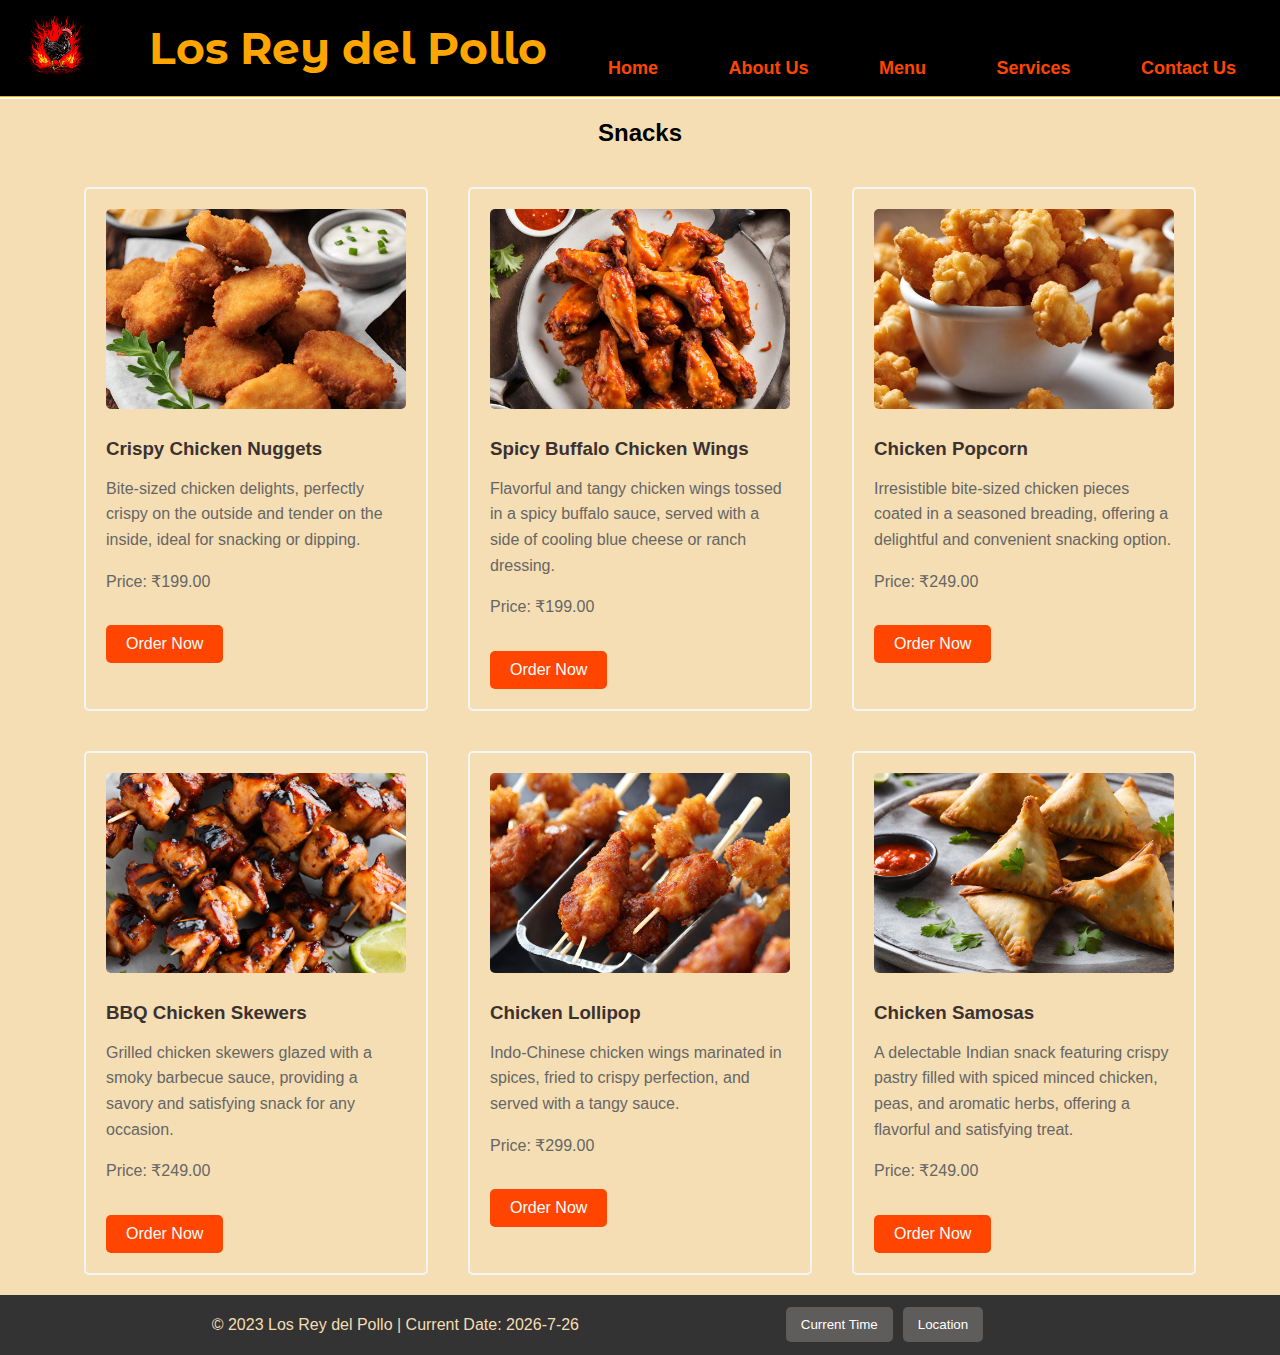
<file: snacks.html>
<!DOCTYPE html>
<html lang="en">
<head>
    <meta charset="UTF-8">
    <meta name="viewport" content="width=device-width, initial-scale=1.0">
    <title>Snacks</title>
    <link rel="html" href="menu.html">
    <link rel="icon" type="image/x-icon" href="images/logo.jpg">
    <link rel="stylesheet" href="styles.css">
    <link rel="preconnect" href="https://fonts.googleapis.com">
    <link rel="preconnect" href="https://fonts.gstatic.com" crossorigin>
    <link href="https://fonts.googleapis.com/css2?family=Montserrat+Alternates&display=swap" rel="stylesheet">
    <script src="script.js"></script>
</head>
<body>
    <header>
        <div class="logo">
            <img src="images/logo.jpg" alt="Los Rey del Pollo Logo">
        </div>
        <h1>Los Rey del Pollo</h1>
        <nav>
            <ul>
                <li><a href="index.html" class="linksand">Home</a></li>
                <li><a href="about-us.html" class="linksand">About Us</a></li>
                <li><a href="menu.html" class="linksand">Menu</a></li>
                <li><a href="clients.html" class="linksand">Services</a></li>
                <li><a href="contact.html" class="linksand">Contact Us</a></li>
            </ul>
        </nav>
    </header>

    <section id="chicken-kabab">
        <div class="top2-options">
        <h2>Snacks</h2>
        </div>

        <div class="middle2-options">
            <div class="food-item2">
                <img src="images/sn1.png" alt="Crispy Chicken Nuggets">
                <h3>Crispy Chicken Nuggets</h3>
                <p>Bite-sized chicken delights, perfectly crispy on the outside and tender on the inside, ideal for snacking or dipping.</p>
                <p>Price: ₹199.00</p>
                <button onclick="window.location.href='order.html'">Order Now</button>
            </div>
    
            <div class="food-item2">
                <img src="images/sn2.png" alt="Spicy Buffalo Chicken Wings">
                <h3>Spicy Buffalo Chicken Wings</h3>
                <p>Flavorful and tangy chicken wings tossed in a spicy buffalo sauce, served with a side of cooling blue cheese or ranch dressing.</p>
                <p>Price: ₹199.00</p>
                <button onclick="window.location.href='order.html'">Order Now</button>
            </div>
            <div class="food-item2">
                <img src="images/sn3.png" alt="Chicken Popcorn">
                <h3>Chicken Popcorn</h3>
                <p>Irresistible bite-sized chicken pieces coated in a seasoned breading, offering a delightful and convenient snacking option.</p>
                <p>Price: ₹249.00</p>
                <button onclick="window.location.href='order.html'">Order Now</button>
            </div>
        </div>
        
        <div class="bottom2-options">
            <div class="food-item2">
                <img src="images/sn4.png" alt="BBQ Chicken Skewers">
                <h3>BBQ Chicken Skewers</h3>
                <p>Grilled chicken skewers glazed with a smoky barbecue sauce, providing a savory and satisfying snack for any occasion.</p>
                <p>Price: ₹249.00</p>
                <button onclick="window.location.href='order.html'">Order Now</button>
            </div>
            <div class="food-item2">
                <img src="images/sn5.png" alt="Chicken Lollipop">
                <h3>Chicken Lollipop</h3>
                <p>Indo-Chinese chicken wings marinated in spices, fried to crispy perfection, and served with a tangy sauce.</p>
                <p>Price: ₹299.00</p>
                <button onclick="window.location.href='order.html'">Order Now</button>
            </div>
            <div class="food-item2">
                <img src="images/sn6.png" alt="Chicken Samosas">
                <h3>Chicken Samosas</h3>
                <p>A delectable Indian snack featuring crispy pastry filled with spiced minced chicken, peas, and aromatic herbs, offering a flavorful and satisfying treat.</p>
                <p>Price: ₹249.00</p>
                <button onclick="window.location.href='order.html'">Order Now</button>
            </div>
        </div>
        


    </section>

    <footer>
        <div class="footer-content">
          <p>&copy; 2023 Los Rey del Pollo | Current Date: <span id="currentDate"></span></p>
        </div>
        <div class="footer-buttons">
          <button onclick="displayCurrentTime()">Current Time</button>
          <button onclick="displayCurrentLocation()">Location</button>
        </div>
      
        <script>
          document.getElementById("currentDate").innerText = getCurrentDate();
        </script>
    </footer>
</body>
</html>
</file>
<file: styles.css>
body {
    font-family: Arial, sans-serif;
    margin: 0;
    padding: 0;
}

header {
    background-color: black;
    padding: 18px;
    text-align: center;
    border-bottom: 1.5px solid orange;
    padding: 1px;
    display: flex;
    align-items: center;
    justify-content: space-between;
}

header h1 {
    margin: 20px 0;
    color: orange;
    font-size: 44px;
    font-family: 'Montserrat Alternates', sans-serif;
    margin-left: 20px; 
}

.logo {
    margin-left: 20px; 
}

.logo img {
    height: 70px; 
}

#menu {
    text-align: center;
    margin-top: 30px;
    font-size: 17px;
}

.top-menu-options {
    display: flex;
    justify-content: center;
    flex-wrap: wrap;
    margin-top: 20px;
}

.bottom-menu-options {
    display: flex;
    justify-content: center;
    flex-wrap: wrap;
    margin-top: 20px;
}

.menu-option {
    display: flex;
    flex-direction: column;
    align-items: center;
    margin: 20px;
    width: 200px; 
}

.menu-option a {
    text-decoration: none;
    color: rgb(52, 40, 40);
    font-weight: bold;
}

.menu-option img {
    width: 100%;
    height: 150px; 
    object-fit: cover;
    border-radius: 5px;
    margin-bottom: 10px;
}

.menu-option span {
    text-align: center;
}

#peri-peri-chicken {
    text-align: center;
    margin-top: 2px;
    background-color: wheat;
}

.top-options,
.middle-options,
.bottom-options {
    display: flex;
    flex-wrap: wrap;
    justify-content: center;
}

.food-item {
    text-align: left;
    width: 300px; 
    margin: 20px;
    padding: 20px;
    border: 2px solid whitesmoke;
    border-radius: 5px;
}

.food-item img {
    width: 100%;
    height: 200px; 
    object-fit: cover;
    border-radius: 5px;
    margin-bottom: 10px;
}

.food-item h3 {
    margin: 15px 0 10px;
    color: rgb(71, 60, 60);
}

.food-item p {
    color: rgb(71, 60, 60);
    font-size: 16px;
    line-height: 1.6;
}

.food-item button {
    padding: 10px 20px;
    background-color: orangered;
    color: white;
    border: none;
    border-radius: 5px;
    cursor: pointer;
    font-size: 16px;
    margin-top: 15px;
}

.food-item button:hover {
    background-color: orangered
}

#chicken-rolls {
    text-align: center;
    margin-top: 2px;
    background-color: wheat;
}

.top1-options,
.middle1-options,
.bottom1-options {
    display: flex;
    flex-wrap: wrap;
    justify-content: center;
}

.food-item1 {
    text-align: left;
    width: 300px; 
    margin: 20px;
    padding: 20px;
    border: 2px solid whitesmoke;
    border-radius: 5px;
}

.food-item1 img {
    width: 100%;
    height: 200px; 
    object-fit: cover;
    border-radius: 5px;
    margin-bottom: 10px;
}

.food-item1 h3 {
    margin: 15px 0 10px;
    color: rgb(71, 60, 60);
}

.food-item1 p {
    color: rgb(71, 60, 60);
    font-size: 16px;
    line-height: 1.6;
}

.food-item1 button {
    padding: 10px 20px;
    background-color: orangered;
    color: white;
    border: none;
    border-radius: 5px;
    cursor: pointer;
    font-size: 16px;
    margin-top: 15px;
}

.food-item1 button:hover {
    background-color: orangered;
}

#chicken-kabab {
    text-align: center;
    margin-top: 2px;
    background-color: wheat;
}

.top2-options,
.middle2-options,
.bottom2-options {
    display: flex;
    flex-wrap: wrap;
    justify-content: center;
}

.food-item2 {
    text-align: left;
    width: 300px; 
    margin: 20px;
    padding: 20px;
    border: 2px solid whitesmoke;
    border-radius: 5px;
}

.food-item2 img {
    width: 100%;
    height: 200px; 
    object-fit: cover;
    border-radius: 5px;
    margin-bottom: 10px;
}

.food-item2 h3 {
    margin: 15px 0 10px;
    color: rgb(59, 49, 49);
}

.food-item2 p {
    color: #666;
    font-size: 16px;
    line-height: 1.6;
}

.food-item2 button {
    padding: 10px 20px;
    background-color: orangered;
    color: white;
    border: none;
    border-radius: 5px;
    cursor: pointer;
    font-size: 16px;
    margin-top: 15px;
}

.food-item2 button:hover {
    background-color: orangered;
}

#about-us {
    text-align: center;
    margin: 30px auto;
    max-width: 800px;
}

#about-us h2 {
    font-size: 2.5em;
    margin-bottom: 20px;
    color: #333;
}

#about-us p {
    font-size: 18px;
    line-height: 1.6;
    color: #555;
}

#about-us h3 {
    font-size: 24px;
    margin: 30px 0 20px;
    color: #333;
}

#about-us ul {
    text-align: left;
    list-style-type: none;
    padding: 0;
}

#about-us li {
    font-size: 18px;
    margin-bottom: 15px;
}

#news {
    text-align: center;
    margin: 19px auto;
    max-width: 800px;
   
}

#news h2 {
    font-size: 27px;
    margin-bottom: 10px;
    color: #333;
}

.news-item {
    border: 1px solid black;
    border-radius: 5px;
    padding: 7px;
    margin-bottom: 1px;
    text-align: left;
    background-color: rgb(234, 222, 204)
}

.news-item h3 {
    font-size: 20px;
    margin-bottom: 1px;
    color: #333;
}

.news-item p {
    font-size: 16px;
    line-height: 1;
    color: #555;
    margin-bottom: 5px;
}

.news-item .date {
    color: rgb(62, 62, 147);
    margin-top: 5px;
    font-size: 14px;
}

.news-item img {
    max-width: 100%;
    border-radius: 5px;
    margin-bottom: 10px;
}
.image-container {
    display: flex;
    justify-content:flex-start;
    align-items:end;
    margin-bottom: 10px;
}

.image-container img {
    width: 200px; 
    height: 125px; 
    object-fit: cover;
    border-radius: 5px;
    margin: 0 5px;
}

nav {
    margin-top: 40px;
}

nav ul {
    list-style-type: none;
    padding: 0;
}

nav ul li {
    display: inline;
    margin-right: 20px;
}

nav ul li a {
    text-decoration: none;
    color: rgb(59, 49, 49);
    font-weight: bold;
}

nav ul li a.active {
    color: orange;
}

#banner {
    background-image: url('images/background.jpg');
    background-size: cover;
    color: whitesmoke;
    text-align: center;
    padding: 175px 0px 175px;
}

#banner h2 {
    font-size: 2.5em;
    margin-bottom: 20px;
    position:top;
}

#banner p {
    font-size: 1.2em;
}
.linksand{
    color: orangered;
    text-decoration: none;
    font-size: 18px;
    font-style: normal;
    padding: 8px;
    margin: 15px;
    border-radius: 20px;
}
.linksand:hover{
    background-color: whitesmoke;
    color: orangered;
    transition: 1s;
}

.button {
    display: inline-block;
    padding: 10px 20px;
    background-color: whitesmoke;
    color: orangered;
    text-decoration: none;
    margin-top: 20px;
    border-radius: 5px;
    font-weight: bold;
}

.button:hover {
    background-color: black;
}

#about {
    background-color: whitesmoke;
    padding: 4px;
    text-align: center;
}


#about h2 {
    color: rgb(43, 35, 35);
    font-size: 22px;
    margin-bottom: 20px;
}

#about p {
    color: #333;
    font-size: 15px;
    line-height: 1.6;
}

footer {
    display: flex;
    justify-content: space-between;
    align-items: center;
    background-color: #333;
    color: wheat;
    text-align: center;
    padding: 5px;
    position: bottom;
    bottom: 0;
    width: 100%;
}
.footer-content {
  text-align: center;
  flex-grow: 1; 
}

.footer-buttons {
  display: flex;
  flex-grow: 0.73;
  gap: 10px;
}
.footer-buttons button {
    background-color: rgba(126, 121, 121, 0.589); /* Green background color */
    color: white;
    padding: 10px 15px;
    border: none;
    border-radius: 5px;
    cursor: pointer;
    transition: background-color 0.3s;
  }
  

  .footer-buttons button:hover {
    background-color: orangered;
  }

#contact-us {
    text-align: center;
    margin: 30px auto;
    max-width: 800px;
    padding: 30px;
    border-radius: 10px;
    background-color: bisque;
    background-size: cover;
    background-position: center;
    background-attachment: fixed;
    background-repeat: no-repeat;
}

#contact-us h2 {
    font-size: 2.5em;
    margin-bottom: 20px;
    color: #333;
}

#contact-us p {
    font-size: 18px;
    line-height: 1.6;
    color: black;
}

form {
    display: flex;
    flex-direction: column;
    align-items: center;
    margin-top: 20px;
}

form label {
    font-size: 18px;
    margin-bottom: 10px;
}

form input[type="text"],
form input[type="email"],
form textarea {
    width: 100%;
    padding: 10px;
    margin-bottom: 20px;
    border-radius: 5px;
}

form textarea {
    height: 120px;
}

form input[type="submit"] {
    padding: 10px 20px;
    background-color: #333;
    color: beige;
    border: none;
    border-radius: 5px;
    cursor: pointer;
    font-size: 18px;
}

.contact-info {
    margin-top: 50px;
}

.contact-info h3 {
    font-size: 24px;
    margin-bottom: 10px;
    color: #333;
}

.contact-info p {
    font-size: 18px;
    color: #555;
    margin-bottom: 15px;
}

#services {
    margin-bottom: 0px;
    display: flex;
    justify-content: center;
    align-items: center;
    flex-wrap: wrap;
    margin-top: 0px;
    background-color: beige;
}

.box {
    text-align: center;
    background-color: burlywood;
    border-radius: 10px;
    width: 250px;
    height: 300px;
    padding: 20px;
    margin: 20px;
    box-shadow: 0 0 10px rgba(0, 0, 0, 0.1);
    transition: transform 0.3s;
}

.box:hover {
    transform: scale(1.1);
}

.boximage {
    width: 150px;
    height: 150px;
    border-radius: 50%;
    object-fit: cover;
    margin-bottom: 20px;
}

.font1 {
    font-size: 20px;
    font-weight: bold;
    color: #333;
}

/* Style for the selected menu option */
.menu-option a.selected-menu {
    border: 2px solid orangered;
    border-radius: 5px;
    padding: 5px;
}

body {
    background-color: #ffffff;
    color: #000000;
}

/* Dark mode styles */
body.dark-mode {
    background-color: #1a1a1a;
    color: whitesmoke;
    font: white;
}
body.dark-mode .faq-item .question  {
    background-color: #333;
}
body.dark-mode .menu-options span {
    color: white; /* Set text color to white */
}
body.dark-mode #abts span {
    color: white; /* Set text color to white */
}
.dark-mode #about-us h2,
.dark-mode #about-us p,
.dark-mode #about-us h3,
.dark-mode #about-us ul {
    color: white;
}


#darkModeContainer {
    display: flex;
    align-items: center;
    margin-left: auto; /* Move the button to the right side of the header */
}

#darkModeButton {
    padding: 8px 16px;
    font-size: 14px;
    background-color: #333; /* Dark background color */
    color: #fff; /* Text color */
    border: none;
    border-radius: 5px;
    cursor: pointer;
    transition: background-color 0.3s ease; /* Smooth transition effect */

    /* Optional: Add box shadow for a raised effect */
    box-shadow: 0 2px 4px rgba(0, 0, 0, 0.1);
}

/* Change button style on hover */
#darkModeButton:hover {
    background-color: #555; /* Darker background color on hover */
}

/* Add this to your styles.css file */
.faq-item {
    border: 1px solid #ddd;
    margin-bottom: 10px;
    cursor: pointer;
}

.faq-item .question {
    background-color: white;
    padding: 10px;
}

.faq-item .answer {
    display: none;
    padding: 10px;
}

.faq-item.active .answer {
    display: block;
}
</file>
